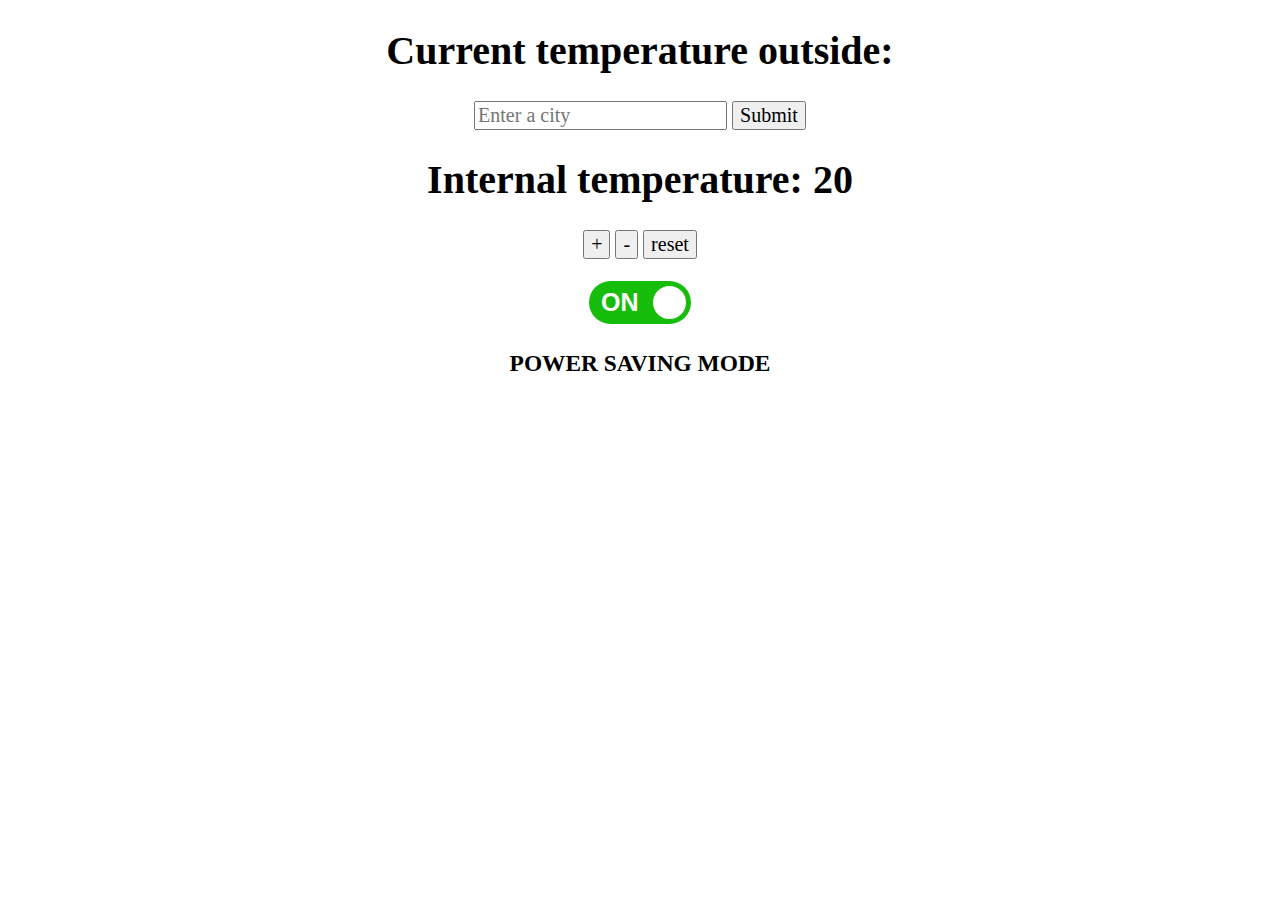
<file: index.html>
<!DOCTYPE html>
<html lang="en" dir="ltr">
  <head>
    <meta charset="utf-8">
    <title>Thermostat</title>
    <script src="https://code.jquery.com/jquery-2.1.4.min.js"></script>
    <link rel="stylesheet" type="text/css" href="src/interface.css">
  </head>

  <body background="https://wallpapertag.com/wallpaper/full/0/3/4/71239-cloud-wallpaper-1920x1080-ipad.jpg">
    <section style="text-align:center;">
      <h1> Current temperature outside: <span id="current-temperature"></span></h1>
      <form id="select-city">
        <input id="current-city" type="text" name="" placeholder="Enter a city"></input>
        <input type="submit"></input>
      </form>
    </section>
    <section>
      <h1 style="text-align:center;" > Internal temperature: <span id='temperature'></span></h1>
      <p style="text-align:center;">
        <button id="temperature-up">+</button>
        <button id="temperature-down">-</button>
        <button id="temperature-reset">reset</button>

        <!-- power saving mode is <span id="power-saving-status"></span> -->
        <!-- <button id="powersaving-on">PSM on</button>
        <button id="powersaving-off">PSM off</button> -->

          <div class="onoffswitch" >
              <input type="checkbox" name="onoffswitch" class="onoffswitch-checkbox" id="myonoffswitch" checked>
              <label class="onoffswitch-label" for="myonoffswitch">
                  <span  class="onoffswitch-inner"></span>
                  <span  class="onoffswitch-switch"></span>
              </label>
          </div>
          <h3 style="text-align:center;">POWER SAVING MODE</h3>
      </p>
    </section>

    <script src="src/thermostat.js"></script>
    <script src="src/interface.js"></script>
  </body>
</html>
</file>
<file: src/interface.css>
.low-usage {
  color: green;
}

.medium-usage {
  color: black;
}

.high-usage {
  color: red;
}

body, button, input, textarea, #sign_in, #sign_up {
  font-family: Helvetica Neue;
  font-size: 20px;
  font-weight: 300;
}


.onoffswitch {
    position: relative; width: 106px; margin: auto;
    -webkit-user-select:none; -moz-user-select:none; -ms-user-select: none;
}
.onoffswitch-checkbox {
    display: none;
}
.onoffswitch-label {
    display: block; overflow: hidden; cursor: pointer;
    border: 2px solid #FFFFFF; border-radius: 43px;
}
.onoffswitch-inner {
    display: block; width: 200%; margin-left: -100%;
    transition: margin 0.3s ease-in 0s;
}
.onoffswitch-inner:before, .onoffswitch-inner:after {
    display: block; float: left; width: 50%; height: 43px; padding: 0; line-height: 43px;
    font-size: 25px; color: white; font-family: Trebuchet, Arial, sans-serif; font-weight: bold;
    box-sizing: border-box;
}
.onoffswitch-inner:before {
    content: "ON";
    padding-left: 12px;
    background-color: #17BD0B; color: #FFFFFF;
}
.onoffswitch-inner:after {
    content: "OFF";
    padding-right: 12px;
    background-color: #FF0A0A; color: #FFFFFF;
    text-align: right;
}
.onoffswitch-switch {
    display: block; width: 29px; margin: 7px;
    background: #FFFFFF;
    position: absolute; top: 0; bottom: 0;
    right: 59px;
    border: 2px solid #FFFFFF; border-radius: 43px;
    transition: all 0.3s ease-in 0s;
}
.onoffswitch-checkbox:checked + .onoffswitch-label .onoffswitch-inner {
    margin-left: 0;
}
.onoffswitch-checkbox:checked + .onoffswitch-label .onoffswitch-switch {
    right: 0px;
}
</file>
